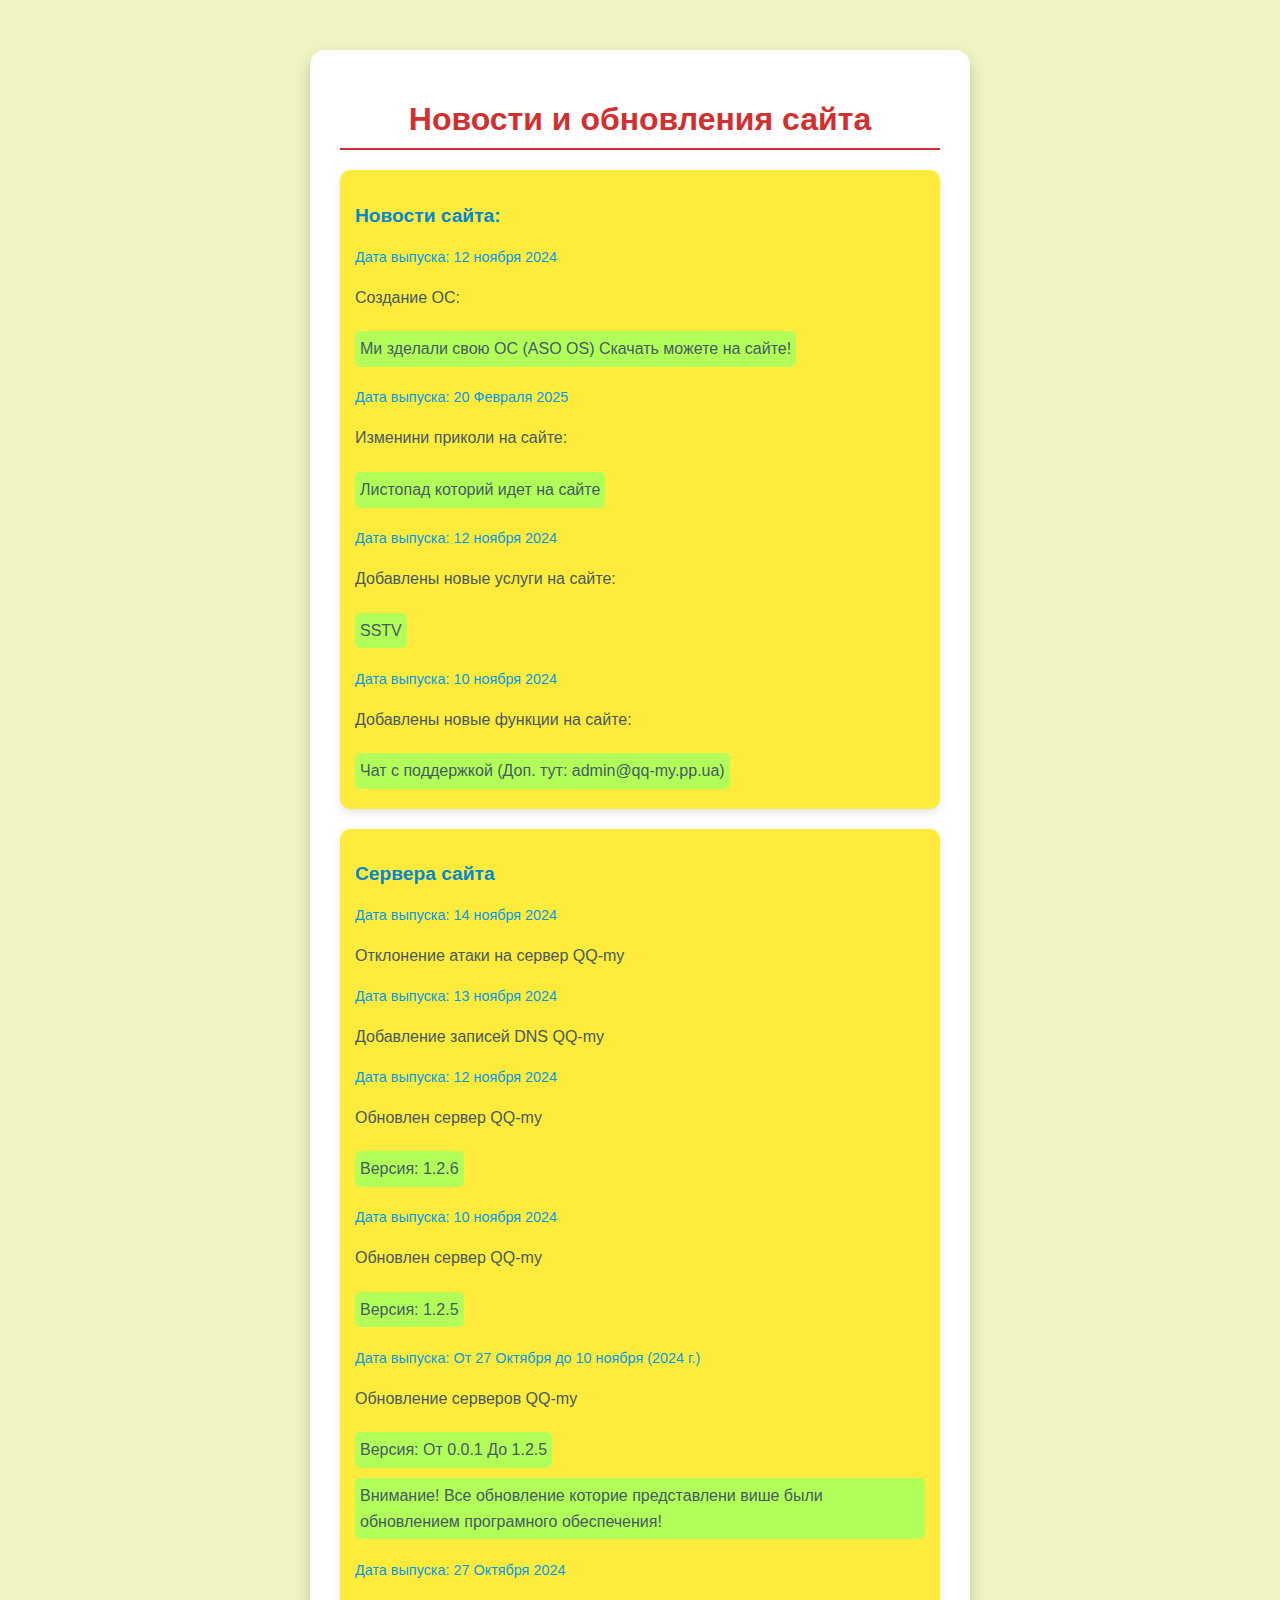
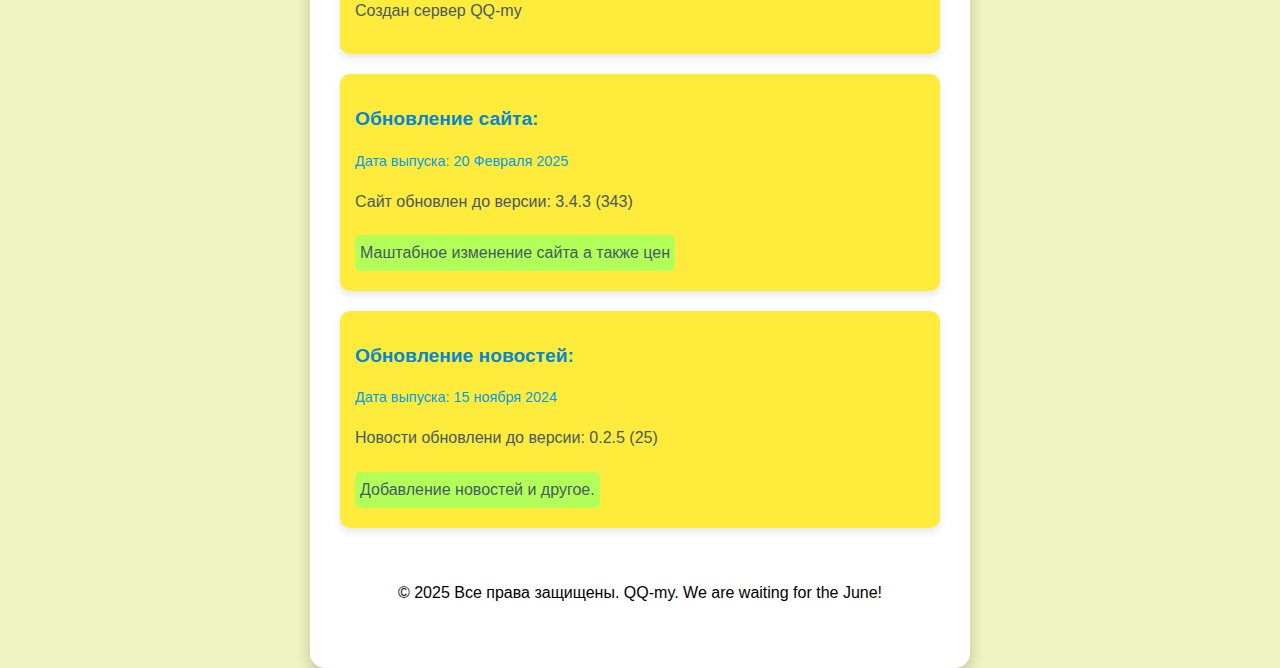
<file: new.html>
<!DOCTYPE html>
<html lang="ru">
<head>
  <meta charset="UTF-8">
  <meta name="viewport" content="width=device-width, initial-scale=1.0">
  <title>Информация о сайте</title>
  <style>
    body {
      font-family: Arial, sans-serif;
      margin: 0;
      padding: 0;
      background-color: #f0f4c3; /* Светло-зеленый фон для зимнего стиля */
      color: #0277bd;
      display: flex;
      align-items: flex-start;
      justify-content: center;
      min-height: 100vh;
      overflow-y: auto; /* Добавлена вертикальная прокрутка */
      padding-top: 50px; /* Добавлен отступ сверху для удобства прокрутки */
    }
    .container {
      width: 90%; /* Контейнер уменьшен для прокрутки */
      max-width: 600px;
      padding: 30px;
      background-color: #ffffff;
      box-shadow: 0 8px 16px rgba(0, 0, 0, 0.2);
      border-radius: 15px;
      animation: slideIn 1.2s ease-out forwards;
    }
    h1 {
      color: #d32f2f; /* Новый цвет заголовка для зимнего стиля */
      text-align: center;
      margin-bottom: 20px;
      font-size: 2em;
      border-bottom: 2px solid #d32f2f;
      padding-bottom: 10px;
    }
    .update {
      padding: 15px;
      margin-bottom: 20px;
      border-radius: 10px;
      background: #ffeb3b; /* Яркий цвет для новогоднего акцента */
      box-shadow: 0 4px 8px rgba(0, 0, 0, 0.1);
      position: relative;
      transition: transform 0.3s;
    }
    .update:hover {
      transform: scale(1.03);
      box-shadow: 0 8px 16px rgba(0, 0, 0, 0.2);
    }
    .version {
      font-size: 1.2em;
      color: #0288d1;
      font-weight: bold;
    }
    .date {
      font-size: 0.9em;
      color: #039be5;
      margin-bottom: 10px;
    }
    .content {
      margin-top: 5px;
      line-height: 1.6;
      color: #455a64;
    }
    .content ul {
      list-style-type: none;
      padding: 0;
      margin: 0;
    }
    .content li {
      margin: 5px 0;
      padding: 5px;
      background: #b2ff59; /* Зеленый цвет для новогоднего акцента */
      border-radius: 5px;
      display: inline-block;
    }

    .footer {
            background-color: #ffffff; /* Темный фон для футера */
            color: rgb(0, 0, 0);
            text-align: center;
            padding: 20px;
        }

    /* Анимация снега */
    @keyframes snow {
      0% { transform: translateY(0); }
      100% { transform: translateY(800px); }
    }
    .snowflake {
      position: fixed;
      top: -50px;
      color: #ffffff;
      font-size: 1.5em;
      animation: snow 10s linear infinite;
      pointer-events: none;
    }
    .snowflake:nth-child(2n) {
      animation-duration: 12s;
      font-size: 1.2em;
      left: 20%;
    }
    .snowflake:nth-child(3n) {
      animation-duration: 8s;
      font-size: 1em;
      left: 40%;
    }
    .snowflake:nth-child(4n) {
      animation-duration: 14s;
      font-size: 1.8em;
      left: 60%;
    }
    .snowflake:nth-child(5n) {
      animation-duration: 11s;
      font-size: 1.4em;
      left: 80%;
    }

    /* Анимация контейнера при загрузке */
    @keyframes slideIn {
      0% { transform: translateY(-50px); opacity: 0; }
      100% { transform: translateY(0); opacity: 1; }
    }
  </style>
</head>
<body>


<div class="container">
  <h1>Новости и обновления сайта</h1>

  <!-- Обновление версии -->
  <div class="update">
    <p class="version">Новости сайта:</p>
    <div class="content">
      <p class="date">Дата выпуска: 12 ноября 2024</p>
      <p>Создание ОС:</p>
      <ul>
        <li>Ми зделали свою ОС (ASO OS) Скачать можете на сайте!</li>
      </ul>
        <p class="date">Дата выпуска: 20 Февраля 2025</p>
        <p>Изменини приколи на сайте:</p>
        <ul>
          <li>Листопад которий идет на сайте</li>
        </ul>
      <p class="date">Дата выпуска: 12 ноября 2024</p>
      <p>Добавлены новые услуги на сайте:</p>
      <ul>
        <li>SSTV</li>
      </ul>
      <p class="date">Дата выпуска: 10 ноября 2024</p>
      <p>Добавлены новые функции на сайте:</p>
      <ul>
        <li>Чат с поддержкой (Доп. тут: admin@qq-my.pp.ua)</li>
      </ul>
    </div>
  </div>

  <!-- Обновление сервера -->
  <div class="update">
    <p class="version">Сервера сайта</p>
    <div class="content">
      <p class="date">Дата выпуска: 14 ноября 2024</p>
      <p>Отклонение атаки на сервер QQ-my</p>
      <p class="date">Дата выпуска: 13 ноября 2024</p>
      <p>Добавление записей DNS QQ-my</p>
      <p class="date">Дата выпуска: 12 ноября 2024</p>
      <p>Обновлен сервер QQ-my</p>
      <ul>
        <li>Версия: 1.2.6</li>
      </ul>
      <p class="date">Дата выпуска: 10 ноября 2024</p>
      <p>Обновлен сервер QQ-my</p>
      <ul>
        <li>Версия: 1.2.5</li>
      </ul>
      <p class="date">Дата выпуска: От 27 Октября до 10 ноября (2024 г.)</p>
      <p>Обновление серверов QQ-my</p>
      <ul>
        <li>Версия: От 0.0.1 До 1.2.5</li>
        <li>Внимание! Все обновление которие представлени више были обновлением програмного обеспечения!</li>
     </ul>
      <p class="date">Дата выпуска: 27 Октября 2024</p>
      <p>Создан сервер QQ-my</p>
    </div>
  </div>

  <!-- Обновление сайта -->
  <div class="update">
    <p class="version">Обновление сайта:</p>
    <div class="content">
      <p class="date">Дата выпуска: 20 Февраля 2025</p>
      <p>Сайт обновлен до версии: 3.4.3 (343)</p>
      <ul>
        <li>Маштабное изменение сайта а также цен</li>
      </ul>
    </div>
  </div>

  <div class="update">
    <p class="version">Обновление новостей:</p>
    <div class="content">
      <p class="date">Дата выпуска: 15 ноября 2024</p>
      <p>Новости обновлени до версии: 0.2.5 (25)</p>
      <ul>
        <li>Добавление новостей и другое.</li>
      </ul>
    </div>
  </div>

<footer class="footer">
    <p>© 2025 Все права защищены. QQ-my. We are waiting for the June!</p>
</footer>

</div>

</body>
</html>
</file>
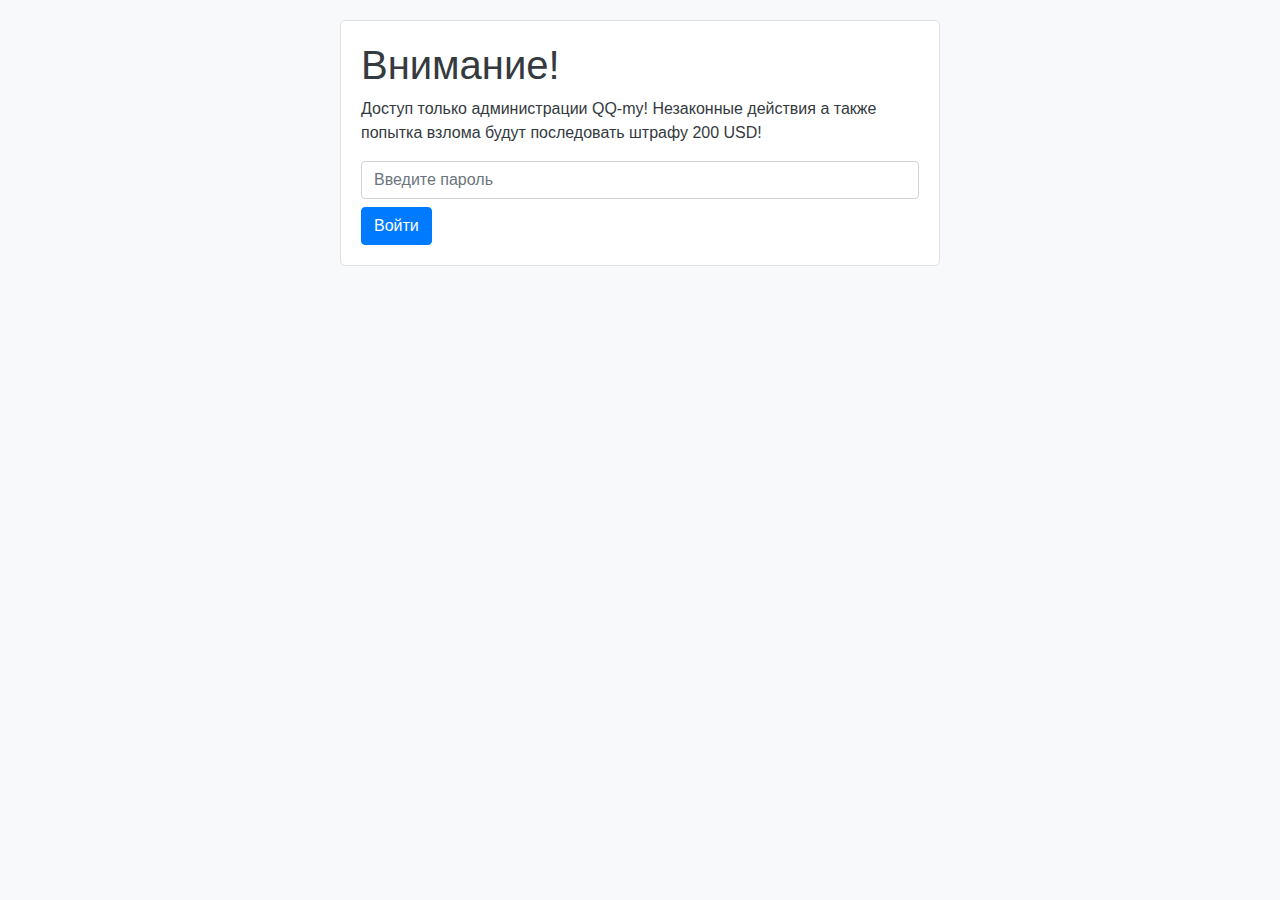
<file: r.html>
<!DOCTYPE html>
<html lang="ru">
<head>
    <meta charset="UTF-8">
    <meta name="viewport" content="width=device-width, initial-scale=1.0">
    <title>Доступ для администрации QQ-my</title>
    <link rel="icon" href="warr.png" type="image/png">
    <link href="https://stackpath.bootstrapcdn.com/bootstrap/4.5.2/css/bootstrap.min.css" rel="stylesheet">
    <style>
        body {
            background-color: #f8f9fa;
            color: #343a40;
            font-family: 'Segoe UI', Tahoma, Geneva, Verdana, sans-serif;
            margin: 0;
            padding: 20px;
        }
        .container {
            max-width: 600px;
            margin: auto;
            padding: 20px;
            border: 1px solid #dee2e6;
            border-radius: 5px;
            background-color: #ffffff;
        }
        .hidden {
            display: none;
        }
    </style>
</head>
<body>
    <div class="container">
        <h1>Внимание!</h1>
        <p>Доступ только администрации QQ-my! Незаконные действия а также попытка взлома будут последовать штрафу 200 USD!</p>
        <div id="loginSection">
            <input type="password" id="password" class="form-control" placeholder="Введите пароль" />
            <button id="submitPassword" class="btn btn-primary mt-2">Войти</button>
        </div>
        <div id="adminInfo" class="hidden">
            <h2>Информация для администрации!</h2>
            <ul id="orderList"></ul>
        </div>
    </div>

    <script>
        const correctPassword = "qq-wypass12"; // Правильный пароль
        const orders = JSON.parse(localStorage.getItem('orders')) || []; // Получение заказов из localStorage

        document.getElementById('submitPassword').onclick = function() {
            const inputPassword = document.getElementById('password').value;
            if (inputPassword === correctPassword) {
                // Если пароль правильный, показываем информацию для администрации
                document.getElementById('loginSection').classList.add('hidden');
                document.getElementById('adminInfo').classList.remove('hidden');

                // Отображение информации о заказах
                const orderList = document.getElementById('orderList');
                orders.forEach(order => {
                    const li = document.createElement('li');
                    li.textContent = `Заказ от ${order.name}: ${order.items} (Код: ${order.verificationCode}, Время: ${order.timestamp})`;
                    orderList.appendChild(li);
                });
            } else {
                alert("Неверный пароль. Если ви не администрация от немедленно прекратите! Если забыли пароль: admin@qq-my.pp.ua");
            }
        };
    </script>
</body>
</html>
</file>
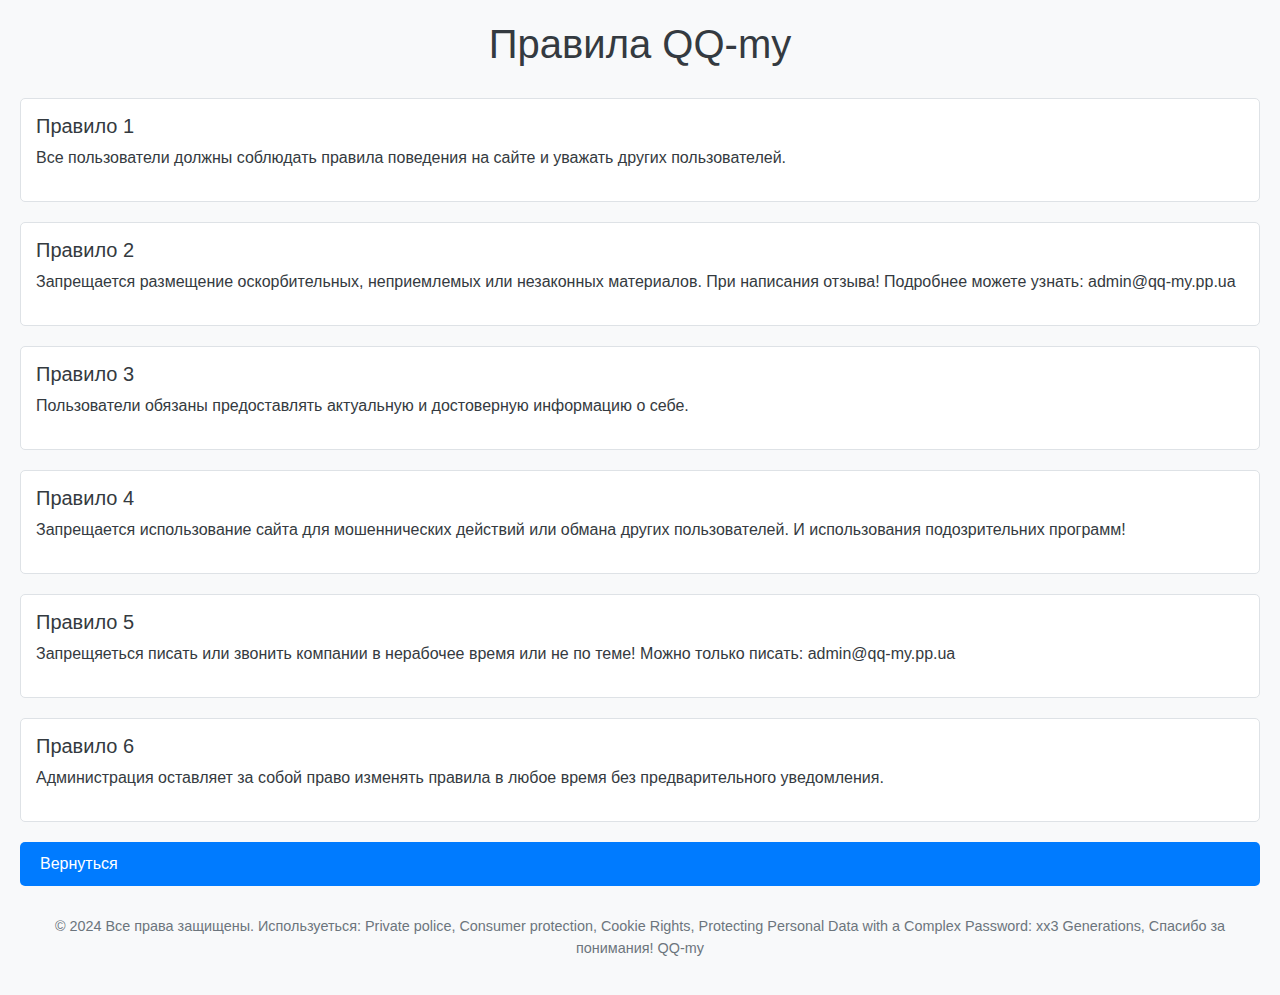
<file: rules.html>
<!DOCTYPE html>
<html lang="ru">
<head>
    <meta charset="UTF-8">
    <meta name="viewport" content="width=device-width, initial-scale=1.0">
    <title>Правила QQ-my</title>
    <link rel="icon" href="warr.png" type="image/png">
    <link href="https://stackpath.bootstrapcdn.com/bootstrap/4.5.2/css/bootstrap.min.css" rel="stylesheet">
    <style>
        body {
            background-color: #f8f9fa;
            color: #343a40;
            font-family: 'Segoe UI', Tahoma, Geneva, Verdana, sans-serif;
            margin: 0;
            padding: 20px;
        }
        h1 {
            text-align: center;
            margin-bottom: 30px;
        }
        .rule {
            background-color: #ffffff;
            border: 1px solid #dee2e6;
            border-radius: 5px;
            padding: 15px;
            margin-bottom: 20px;
        }
        .footer {
            text-align: center;
            margin-top: 30px;
            font-size: 0.9em;
            color: #6c757d;
        }
        .btn-return {
            display: block;
            margin: 20px auto;
            padding: 10px 20px;
            font-size: 16px;
            background-color: #007bff;
            color: white;
            border: none;
            border-radius: 5px;
            text-decoration: none;
        }
        .btn-return:hover {
            background-color: #0056b3;
        }
    </style>
</head>
<body>
    <h1>Правила QQ-my</h1>

    <div class="rule">
        <h5>Правило 1</h5>
        <p>Все пользователи должны соблюдать правила поведения на сайте и уважать других пользователей.</p>
    </div>
    <div class="rule">
        <h5>Правило 2</h5>
        <p>Запрещается размещение оскорбительных, неприемлемых или незаконных материалов. При написания отзыва! Подробнее можете узнать: admin@qq-my.pp.ua</p>
    </div>
    <div class="rule">
        <h5>Правило 3</h5>
        <p>Пользователи обязаны предоставлять актуальную и достоверную информацию о себе.</p>
    </div>
    <div class="rule">
        <h5>Правило 4</h5>
        <p>Запрещается использование сайта для мошеннических действий или обмана других пользователей. И использования подозрительних программ!</p>
    </div>
    <div class="rule">
        <h5>Правило 5</h5>
        <p>Запрещяеться писать или звонить компании в нерабочее время или не по теме! Можно только писать: admin@qq-my.pp.ua</p>
    </div>
    <div class="rule">
        <h5>Правило 6</h5>
        <p>Администрация оставляет за собой право изменять правила в любое время без предварительного уведомления.</p>
    </div>

    <a href="https://qq-my.pp.ua" class="btn-return">Вернуться</a>

    <div class="footer">
        <p>© 2024 Все права защищены. Используеться: Private police, Consumer protection, Cookie Rights, Protecting Personal Data with a Complex Password: xx3 Generations, Спасибо за понимания! QQ-my</p>
    </div>
</body>
</html>
</file>
